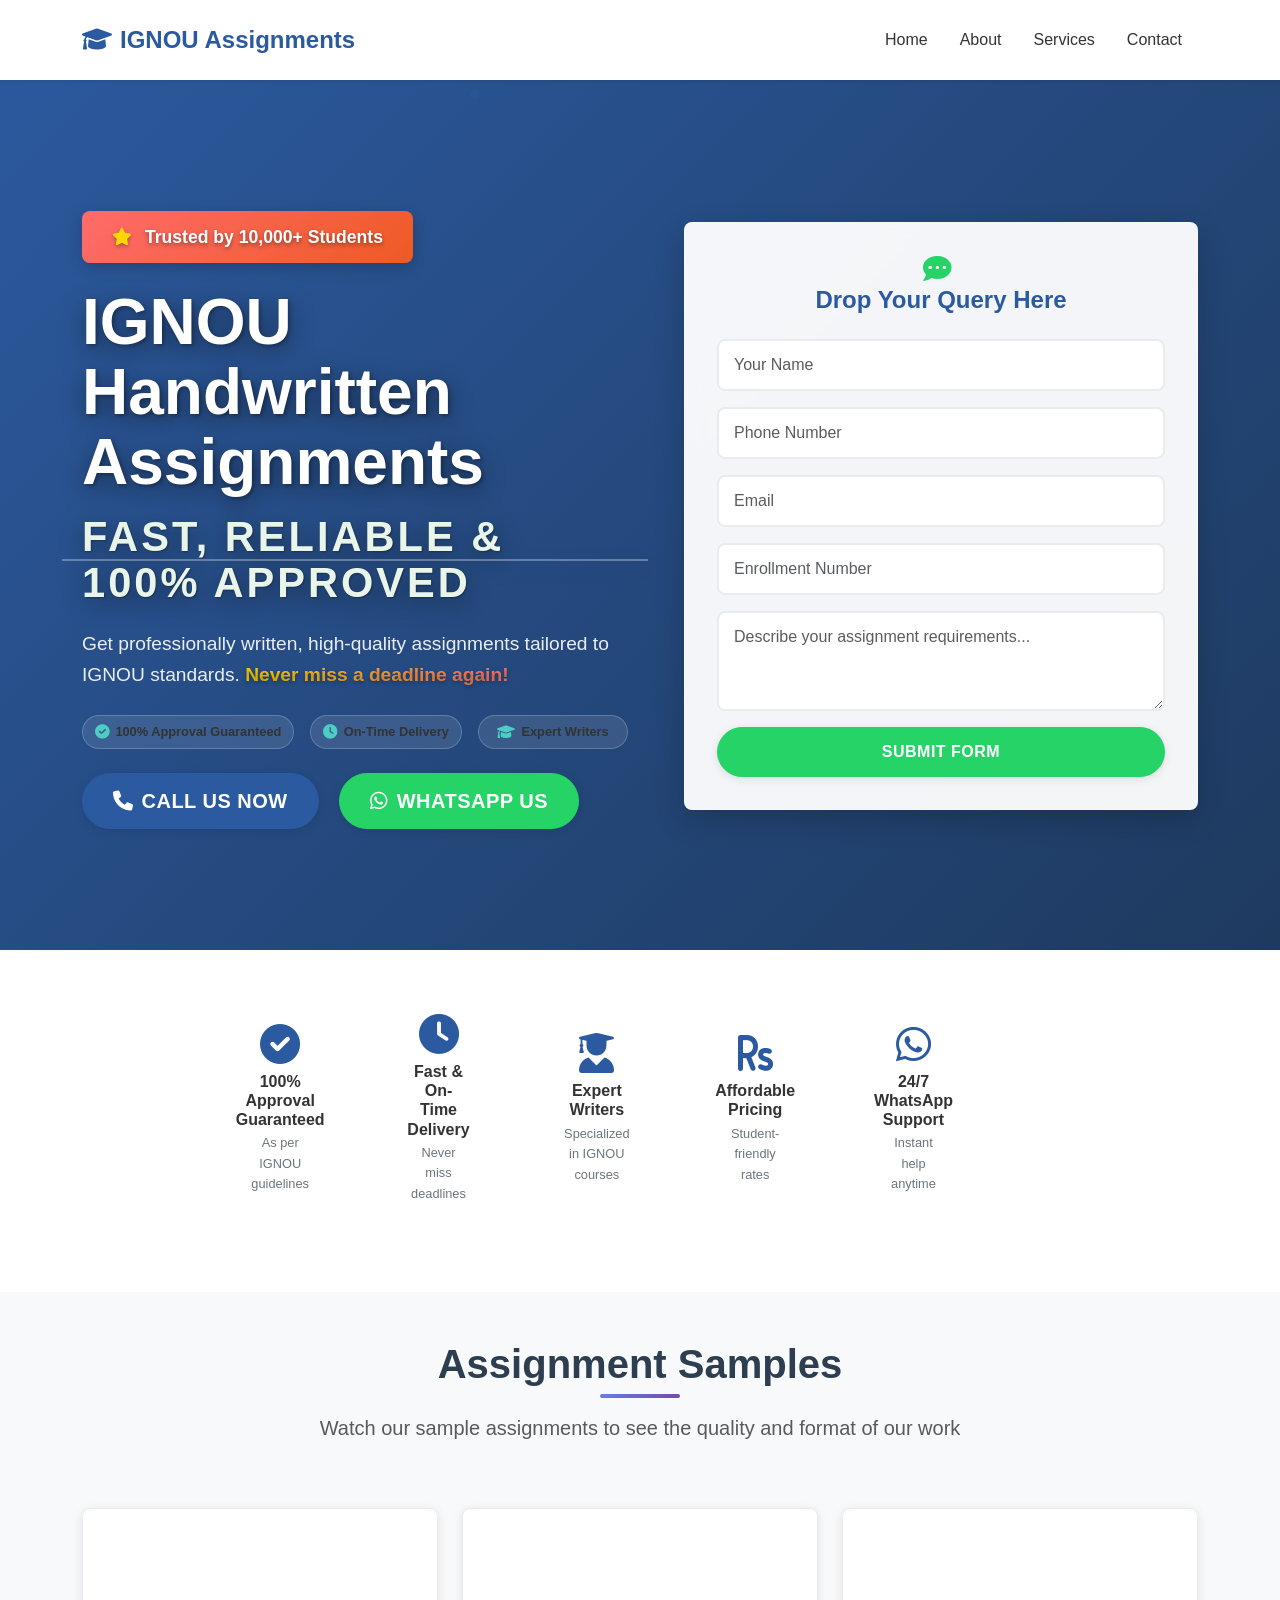
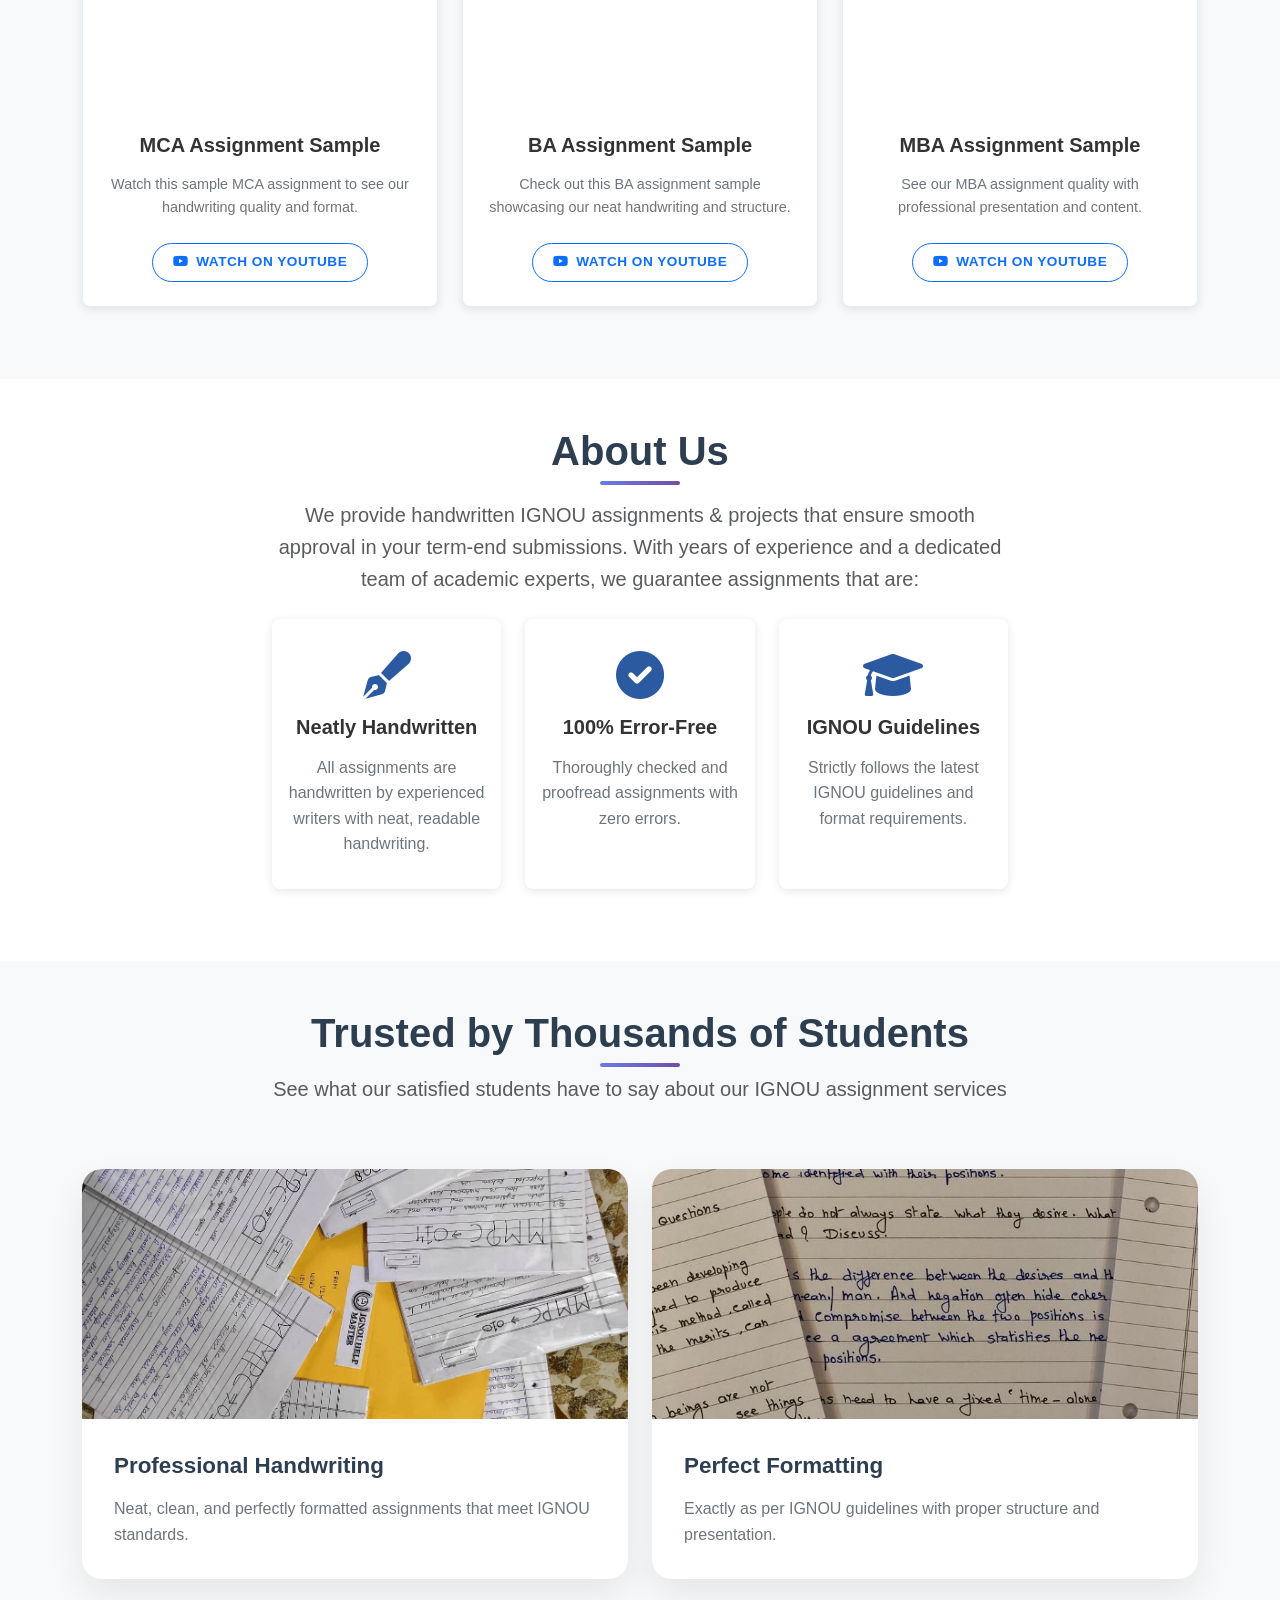
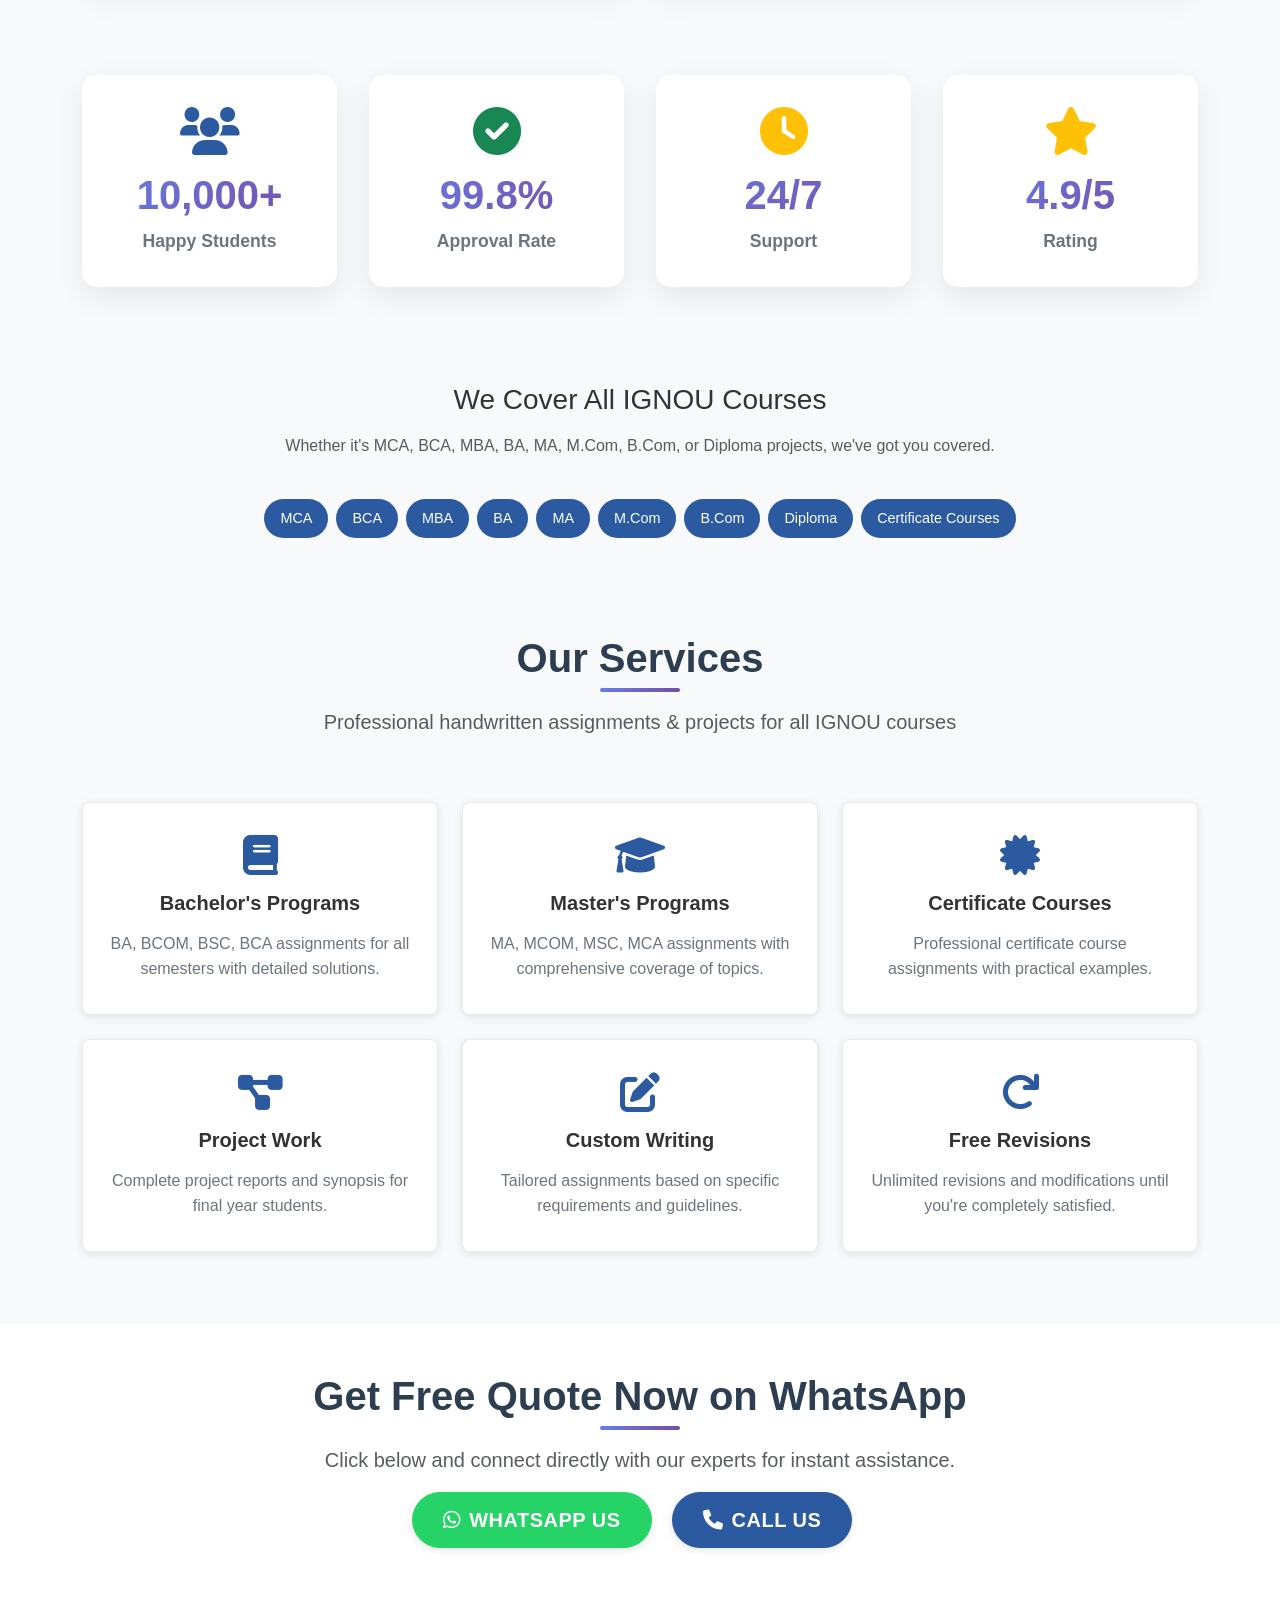
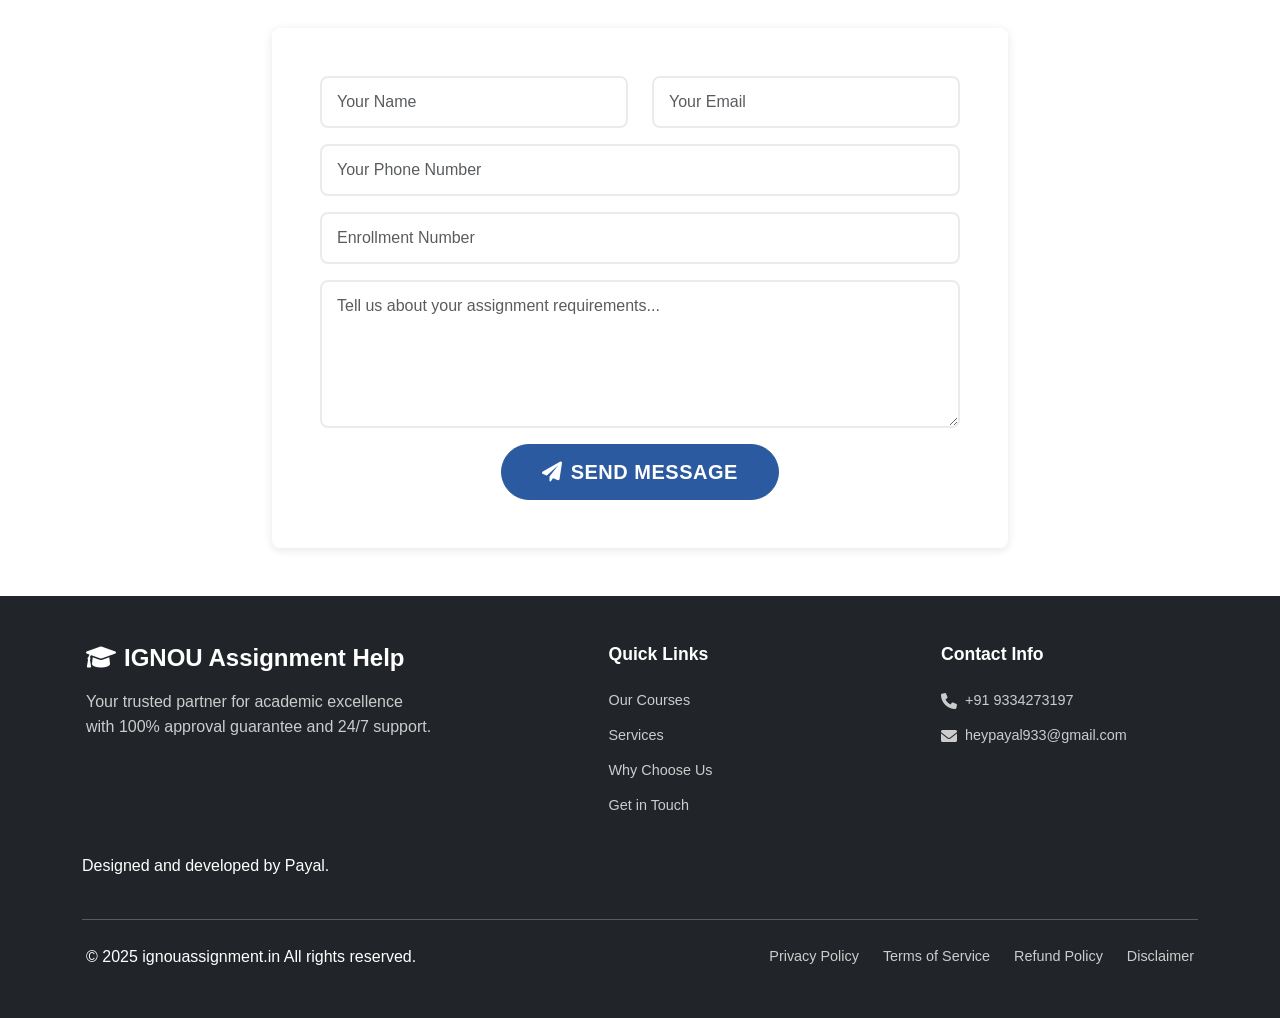
<file: index.html>
<!DOCTYPE html>
<html lang="en">
<head>
    <meta charset="UTF-8">
    <meta name="viewport" content="width=device-width, initial-scale=1.0">
    <title>IGNOU Handwritten Assignments - Professional Assignment Services</title>
    
    <!-- Bootstrap CSS -->
    <link href="https://cdn.jsdelivr.net/npm/bootstrap@5.3.0/dist/css/bootstrap.min.css" rel="stylesheet">
    
    <!-- Custom CSS -->
    <link rel="stylesheet" href="styles.css">
    
    <!-- Font Awesome for icons -->
    <link rel="stylesheet" href="https://cdnjs.cloudflare.com/ajax/libs/font-awesome/6.0.0/css/all.min.css">
</head>
<body>
    <!-- Navigation -->
    <nav class="navbar navbar-expand-lg navbar-light bg-white shadow-sm fixed-top">
        <div class="container">
            <a class="navbar-brand fw-bold text-primary" href="#home">
                <i class="fas fa-graduation-cap me-2"></i>IGNOU Assignments
            </a>
            <button class="navbar-toggler" type="button" data-bs-toggle="collapse" data-bs-target="#navbarNav">
                <span class="navbar-toggler-icon"></span>
            </button>
            <div class="collapse navbar-collapse" id="navbarNav">
                <ul class="navbar-nav ms-auto">
                    <li class="nav-item">
                        <a class="nav-link" href="#home">Home</a>
                    </li>
                    <li class="nav-item">
                        <a class="nav-link" href="#about">About</a>
                    </li>
                    <li class="nav-item">
                        <a class="nav-link" href="#services">Services</a>
                    </li>
                    <li class="nav-item">
                        <a class="nav-link" href="#contact">Contact</a>
                    </li>
                </ul>
            </div>
        </div>
    </nav>

    <!-- Hero Section -->
    <section id="home" class="hero-section">
        <div class="container">
            <div class="row align-items-center min-vh-100">
                <div class="col-lg-6">
                    <div class="hero-content">
                        <div class="hero-badge mb-3">
                            <i class="fas fa-star me-2"></i>
                            <span>Trusted by 10,000+ Students</span>
                        </div>
                        <h2 class="hero-title mb-4">
                            <span class="title-main">IGNOU Handwritten Assignments</span>
                            <span class="title-subtitle">Fast, Reliable & 100% Approved</span>
                        </h2>
                        <p class="hero-description mb-4">
                            Get professionally written, high-quality assignments tailored to IGNOU standards. 
                            <span class="highlight-text">Never miss a deadline again!</span>
                        </p>
                        <div class="hero-features mb-4">
                            <div class="feature-item">
                                <i class="fas fa-check-circle"></i>
                                <span>100% Approval Guaranteed</span>
                            </div>
                            <div class="feature-item">
                                <i class="fas fa-clock"></i>
                                <span>On-Time Delivery</span>
                            </div>
                            <div class="feature-item">
                                <i class="fas fa-graduation-cap"></i>
                                <span>Expert Writers</span>
                            </div>
                        </div>
                        <div class="hero-buttons">
                            <a href="tel:+919334273197" class="btn btn-primary btn-lg me-3 mb-2 hero-btn">
                                <i class="fas fa-phone me-2"></i>Call Us Now
                            </a>
                            <a href="https://wa.me/919334273197" class="btn btn-success btn-lg me-3 mb-2 hero-btn" target="_blank">
                                <i class="fab fa-whatsapp me-2"></i>WhatsApp Us
                            </a>
                            <!-- Debug button - remove in production -->
                            <button onclick="showQueryPopup()" class="btn btn-warning btn-lg me-3 mb-2 hero-btn" style="display: none;" id="debug-popup-btn">
                                <i class="fas fa-bug me-2"></i>Test Popup
                            </button>
                        </div>
                    </div>
                </div>
                <div class="col-lg-6">
                    <div class="hero-query-box">
                        <div class="query-box-header">
                            <i class="fas fa-comment-dots me-2"></i>
                            <h4>Drop Your Query Here</h4>
                        </div>
                        <form class="query-form" id="queryForm">
                            <div class="mb-3">
                                <input type="text" class="form-control" id="name" name="name" placeholder="Your Name" required>
                            </div>
                            <div class="mb-3">
                                <input type="tel" class="form-control" id="phone" name="phone" placeholder="Phone Number" required>
                            </div>
                            <div class="mb-3">
                                <input type="email" class="form-control" id="email" name="email" placeholder="Email" required>
                            </div>
                            <div class="mb-3">
                                <input type="text" class="form-control" id="enrollment" name="enrollment" placeholder="Enrollment Number" required>
                            </div>
                            <div class="mb-3">
                                <textarea class="form-control" id="requirements" name="requirements" rows="3" placeholder="Describe your assignment requirements..." required></textarea>
                            </div>
                            <button type="submit" class="btn btn-success w-100">
                                Submit Form
                            </button>
                        </form>
                    </div>
                </div>
            </div>
        </div>
    </section>

    <!-- Key Highlights Section -->
    <section class="py-5 bg-white">
        <div class="container">
            <div class="row">
                <div class="col-lg-10 mx-auto">
                    <div class="row text-center">
                        <div class="col-md-2 col-6 mb-4">
                            <div class="highlight-item">
                                <i class="fas fa-check-circle highlight-icon"></i>
                                <h6>100% Approval Guaranteed</h6>
                                <small>As per IGNOU guidelines</small>
                            </div>
                        </div>
                        <div class="col-md-2 col-6 mb-4">
                            <div class="highlight-item">
                                <i class="fas fa-clock highlight-icon"></i>
                                <h6>Fast & On-Time Delivery</h6>
                                <small>Never miss deadlines</small>
                            </div>
                        </div>
                        <div class="col-md-2 col-6 mb-4">
                            <div class="highlight-item">
                                <i class="fas fa-user-graduate highlight-icon"></i>
                                <h6>Expert Writers</h6>
                                <small>Specialized in IGNOU courses</small>
                            </div>
                        </div>
                        <div class="col-md-2 col-6 mb-4">
                            <div class="highlight-item">
                                <i class="fas fa-rupee-sign highlight-icon"></i>
                                <h6>Affordable Pricing</h6>
                                <small>Student-friendly rates</small>
                            </div>
                        </div>
                        <div class="col-md-2 col-6 mb-4">
                            <div class="highlight-item">
                                <i class="fab fa-whatsapp highlight-icon"></i>
                                <h6>24/7 WhatsApp Support</h6>
                                <small>Instant help anytime</small>
                            </div>
                        </div>
                    </div>
                </div>
            </div>
        </div>
    </section>

    <!-- Assignment Samples Section -->
    <section class="py-5 bg-light">
        <div class="container">
            <div class="row">
                <div class="col-lg-8 mx-auto text-center mb-5">
                    <h2 class="section-title mb-4">Assignment Samples</h2>
                    <p class="lead text-muted">
                        Watch our sample assignments to see the quality and format of our work
                    </p>
                </div>
            </div>
            <div class="row">
                <div class="col-lg-4 col-md-6 mb-4">
                    <div class="sample-card">
                        <div class="sample-video">
                            <iframe 
                                src="https://www.youtube.com/embed/5ghpol6Y5t8"
                                title="Sample Assignment 1"
                                frameborder="0" 
                                allow="accelerometer; autoplay; clipboard-write; encrypted-media; gyroscope; picture-in-picture" 
                                allowfullscreen>
                            </iframe>
                        </div>
                        <div class="sample-content">
                            <h5>MCA Assignment Sample</h5>
                            <p>Watch this sample MCA assignment to see our handwriting quality and format.</p>
                            <a href="https://www.youtube.com/watch?v=5ghpol6Y5t8&embeds_referring_euri=https%3A%2F%2Fsales.ignouprojects.in%2F&source_ve_path=Mjg2NjY" class="btn btn-outline-primary" target="_blank">
                                <i class="fab fa-youtube me-2"></i>Watch on YouTube
                            </a>
                        </div>
                    </div>
                </div>
                <div class="col-lg-4 col-md-6 mb-4">
                    <div class="sample-card">
                        <div class="sample-video">
                            <iframe 
                                src="https://www.youtube.com/embed/5ghpol6Y5t8"
                                title="Sample Assignment 2"
                                frameborder="0" 
                                allow="accelerometer; autoplay; clipboard-write; encrypted-media; gyroscope; picture-in-picture" 
                                allowfullscreen>
                            </iframe>
                        </div>
                        <div class="sample-content">
                            <h5>BA Assignment Sample</h5>
                            <p>Check out this BA assignment sample showcasing our neat handwriting and structure.</p>
                            <a href="https://www.youtube.com/watch?v=5ghpol6Y5t8&embeds_referring_euri=https%3A%2F%2Fsales.ignouprojects.in%2F&source_ve_path=Mjg2NjY" class="btn btn-outline-primary" target="_blank">
                                <i class="fab fa-youtube me-2"></i>Watch on YouTube
                            </a>
                        </div>
                    </div>
                </div>
                <div class="col-lg-4 col-md-6 mb-4">
                    <div class="sample-card">
                        <div class="sample-video">
                            <iframe 
                                src="https://www.youtube.com/embed/5ghpol6Y5t8"
                                title="Sample Assignment 3"
                                frameborder="0" 
                                allow="accelerometer; autoplay; clipboard-write; encrypted-media; gyroscope; picture-in-picture" 
                                allowfullscreen>
                            </iframe>
                        </div>
                        <div class="sample-content">
                            <h5>MBA Assignment Sample</h5>
                            <p>See our MBA assignment quality with professional presentation and content.</p>
                            <a href="https://www.youtube.com/watch?v=5ghpol6Y5t8&embeds_referring_euri=https%3A%2F%2Fsales.ignouprojects.in%2F&source_ve_path=Mjg2NjY" class="btn btn-outline-primary" target="_blank">
                                <i class="fab fa-youtube me-2"></i>Watch on YouTube
                            </a>
                        </div>
                    </div>
                </div>
            </div>
        </div>
    </section>

    <!-- About Us Section -->
    <section id="about" class="py-5">
        <div class="container">
            <div class="row">
                <div class="col-lg-8 mx-auto text-center">
                    <h2 class="section-title mb-4">About Us</h2>
                    <p class="lead text-muted mb-4">
                        We provide handwritten IGNOU assignments & projects that ensure smooth approval in your term-end submissions.
                        With years of experience and a dedicated team of academic experts, we guarantee assignments that are:
                    </p>
                    <div class="row">
                        <div class="col-md-4 mb-4">
                            <div class="feature-card">
                                <i class="fas fa-pen-fancy feature-icon"></i>
                                <h5>Neatly Handwritten</h5>
                                <p>All assignments are handwritten by experienced writers with neat, readable handwriting.</p>
                            </div>
                        </div>
                        <div class="col-md-4 mb-4">
                            <div class="feature-card">
                                <i class="fas fa-check-circle feature-icon"></i>
                                <h5>100% Error-Free</h5>
                                <p>Thoroughly checked and proofread assignments with zero errors.</p>
                            </div>
                        </div>
                        <div class="col-md-4 mb-4">
                            <div class="feature-card">
                                <i class="fas fa-graduation-cap feature-icon"></i>
                                <h5>IGNOU Guidelines</h5>
                                <p>Strictly follows the latest IGNOU guidelines and format requirements.</p>
                            </div>
                        </div>
                    </div>
                </div>
            </div>
        </div>
          </section>

      <!-- Social Proof Section -->
      <section class="py-5 bg-light">
          <div class="container">
              <div class="row justify-content-center mb-5">
                  <div class="col-lg-8 text-center">
                      <h2 class="section-title mb-3">Trusted by Thousands of Students</h2>
                      <p class="lead text-muted">See what our satisfied students have to say about our IGNOU assignment services</p>
                  </div>
              </div>
              
              <div class="row g-4">
                  <div class="col-lg-6">
                      <div class="social-proof-card">
                          <div class="card-image">
                              <img src="img2.jpg" alt="Assignment Sample 1" class="img-fluid">
                              <div class="image-overlay">
                                  <div class="overlay-content">
                                      <i class="fas fa-star text-warning"></i>
                                      <span class="rating-text">5.0 Rating</span>
                                  </div>
                              </div>
                          </div>
                          <div class="card-content">
                              <h5 class="card-title">Professional Handwriting</h5>
                              <p class="card-text">Neat, clean, and perfectly formatted assignments that meet IGNOU standards.</p>
                              
                          </div>
                      </div>
                  </div>
                  
                  <div class="col-lg-6">
                      <div class="social-proof-card">
                          <div class="card-image">
                              <img src="img1.jpg" alt="Assignment Sample 2" class="img-fluid">
                              <div class="image-overlay">
                                  <div class="overlay-content">
                                      <i class="fas fa-check-circle text-success"></i>
                                      <span class="rating-text">100% Approved</span>
                                  </div>
                              </div>
                          </div>
                          <div class="card-content">
                              <h5 class="card-title">Perfect Formatting</h5>
                              <p class="card-text">Exactly as per IGNOU guidelines with proper structure and presentation.</p>
                              
                          </div>
                      </div>
                  </div>
              </div>
              
              <div class="row mt-5">
                  <div class="col-12 text-center">
                      <div class="trust-indicators">
                          <div class="trust-item">
                              <i class="fas fa-users text-primary"></i>
                              <h4 class="trust-number">10,000+</h4>
                              <p class="trust-label">Happy Students</p>
                          </div>
                          <div class="trust-item">
                              <i class="fas fa-check-circle text-success"></i>
                              <h4 class="trust-number">99.8%</h4>
                              <p class="trust-label">Approval Rate</p>
                          </div>
                          <div class="trust-item">
                              <i class="fas fa-clock text-warning"></i>
                              <h4 class="trust-number">24/7</h4>
                              <p class="trust-label">Support</p>
                          </div>
                          <div class="trust-item">
                              <i class="fas fa-star text-warning"></i>
                              <h4 class="trust-number">4.9/5</h4>
                              <p class="trust-label">Rating</p>
                          </div>
                      </div>
                  </div>
              </div>
          </div>
      </section>
  
      <!-- Course Coverage Section -->
    <section class="py-5 bg-light">
        <div class="container">
            <div class="row">
                <div class="col-lg-8 mx-auto text-center mb-4">
                    <h3 class="mb-3">We Cover All IGNOU Courses</h3>
                    <p class="text-muted">Whether it's MCA, BCA, MBA, BA, MA, M.Com, B.Com, or Diploma projects, we've got you covered.</p>
                </div>
            </div>
            <div class="row">
                <div class="col-lg-10 mx-auto">
                    <div class="course-tags">
                        <span class="course-tag">MCA</span>
                        <span class="course-tag">BCA</span>
                        <span class="course-tag">MBA</span>
                        <span class="course-tag">BA</span>
                        <span class="course-tag">MA</span>
                        <span class="course-tag">M.Com</span>
                        <span class="course-tag">B.Com</span>
                        <span class="course-tag">Diploma</span>
                        <span class="course-tag">Certificate Courses</span>
                    </div>
                </div>
            </div>
        </div>
    </section>

    <!-- Services Section -->
    <section id="services" class="py-5 bg-light">
        <div class="container">
            <div class="row">
                <div class="col-lg-8 mx-auto text-center mb-5">
                    <h2 class="section-title mb-4">Our Services</h2>
                    <p class="lead text-muted">
                        Professional handwritten assignments & projects for all IGNOU courses
                    </p>
                </div>
            </div>
            <div class="row">
                <div class="col-lg-4 col-md-6 mb-4">
                    <div class="service-card">
                        <i class="fas fa-book service-icon"></i>
                        <h5>Bachelor's Programs</h5>
                        <p>BA, BCOM, BSC, BCA assignments for all semesters with detailed solutions.</p>
                    </div>
                </div>
                <div class="col-lg-4 col-md-6 mb-4">
                    <div class="service-card">
                        <i class="fas fa-graduation-cap service-icon"></i>
                        <h5>Master's Programs</h5>
                        <p>MA, MCOM, MSC, MCA assignments with comprehensive coverage of topics.</p>
                    </div>
                </div>
                <div class="col-lg-4 col-md-6 mb-4">
                    <div class="service-card">
                        <i class="fas fa-certificate service-icon"></i>
                        <h5>Certificate Courses</h5>
                        <p>Professional certificate course assignments with practical examples.</p>
                    </div>
                </div>
                <div class="col-lg-4 col-md-6 mb-4">
                    <div class="service-card">
                        <i class="fas fa-project-diagram service-icon"></i>
                        <h5>Project Work</h5>
                        <p>Complete project reports and synopsis for final year students.</p>
                    </div>
                </div>
                <div class="col-lg-4 col-md-6 mb-4">
                    <div class="service-card">
                        <i class="fas fa-edit service-icon"></i>
                        <h5>Custom Writing</h5>
                        <p>Tailored assignments based on specific requirements and guidelines.</p>
                    </div>
                </div>
                <div class="col-lg-4 col-md-6 mb-4">
                    <div class="service-card">
                        <i class="fas fa-redo service-icon"></i>
                        <h5>Free Revisions</h5>
                        <p>Unlimited revisions and modifications until you're completely satisfied.</p>
                    </div>
                </div>
            </div>
        </div>
    </section>

    <!-- Contact Section -->
    <section id="contact" class="py-5">
        <div class="container">
            <div class="row">
                <div class="col-lg-8 mx-auto text-center mb-5">
                    <h2 class="section-title mb-4">Get Free Quote Now on WhatsApp</h2>
                    <p class="lead text-muted">
                        Click below and connect directly with our experts for instant assistance.
                    </p>
                    <div class="cta-buttons mb-4">
                        <a href="https://wa.me/9334273197" class="btn btn-success btn-lg me-3 mb-2" target="_blank">
                            <i class="fab fa-whatsapp me-2"></i>WhatsApp Us
                        </a>
                        <a href="tel:+919334273197" class="btn btn-primary btn-lg me-3 mb-2">
                            <i class="fas fa-phone me-2"></i>Call Us
                        </a>
                        
                    </div>
                </div>
            </div>
            <div class="row">
                <div class="col-lg-8 mx-auto">
                    <div class="contact-form">
                        <form id="contactForm">
                            <div class="row">
                                <div class="col-md-6 mb-3">
                                    <input type="text" class="form-control" id="contactName" name="name" placeholder="Your Name" required>
                                </div>
                                <div class="col-md-6 mb-3">
                                    <input type="email" class="form-control" id="contactEmail" name="email" placeholder="Your Email" required>
                                </div>
                            </div>
                            <div class="mb-3">
                                <input type="tel" class="form-control" id="contactPhone" name="phone" placeholder="Your Phone Number">
                            </div>
                                            <div class="mb-3">
                    <input type="text" class="form-control" id="contactEnrollment" name="enrollment" placeholder="Enrollment Number" required>
                </div>
                            <div class="mb-3">
                                <textarea class="form-control" id="contactMessage" name="message" rows="5" placeholder="Tell us about your assignment requirements..." required></textarea>
                            </div>
                            <div class="text-center">
                                <button type="submit" class="btn btn-primary btn-lg">
                                    <i class="fas fa-paper-plane me-2"></i>Send Message
                                </button>
                            </div>
                        </form>
                    </div>
                </div>
            </div>
        </div>
    </section>

    <!-- Footer -->
    <footer class="bg-dark text-white py-5">
        <div class="container">
            <div class="row justify-content-between">
                <div class="col-lg-4 col-md-6 mb-4">
                    <h5 class="footer-brand">
                        <i class="fas fa-graduation-cap me-2"></i>IGNOU Assignment Help
                    </h5>
                    <p class="footer-description">
                        Your trusted partner for academic excellence with 100% approval guarantee and 24/7 support.
                    </p>
                </div>
                <div class="col-lg-2 col-md-6 mb-4">
                    <h6 class="footer-title">Quick Links</h6>
                    <ul class="footer-links">
                        <li><a href="#about">Our Courses</a></li>
                        <li><a href="#services">Services</a></li>
                        <li><a href="#about">Why Choose Us</a></li>
                        <li><a href="#contact">Get in Touch</a></li>
                    </ul>
                </div>
                <div class="col-lg-3 col-md-6 mb-4">
                    <h6 class="footer-title">Contact Info</h6>
                    <div class="contact-info">
                        <p>
                            <i class="fas fa-phone me-2"></i>
                            <a href="tel:+919334273197">+91 9334273197</a>
                        </p>
                        <p>
                            <i class="fas fa-envelope me-2"></i>
                            <a href="mailto:info@academicvox.com">heypayal933@gmail.com</a>
                        </p>
                    </div>
                </div><p>Designed and developed by Payal.</p>
            </div>
            <hr class="my-4">
            <div class="row align-items-center">
                <div class="col-md-6">
                    <p class="mb-0">&copy; 2025 ignouassignment.in All rights reserved.</p>
                </div>
                <div class="col-md-6 text-md-end">
                    <div class="footer-bottom-links">
                        <a href="#" target="_blank">Privacy Policy</a>
                        <a href="#" target="_blank">Terms of Service</a>
                        <a href="#" target="_blank">Refund Policy</a>
                        <a href="#" target="_blank">Disclaimer</a>
                    </div>
                </div>
            </div>
        </div>
    </footer>

    <!-- Query Popup -->
    <div id="query-popup" class="query-popup">
        <div class="query-popup-overlay" onclick="closeQueryPopup()"></div>
        <div class="query-popup-content">
            <div class="query-popup-header">
                <h4><i class="fas fa-comment-dots me-2"></i>Have a Question?</h4>
                <button class="query-popup-close" onclick="closeQueryPopup()">&times;</button>
            </div>
            <div class="query-popup-body">
                <p class="text-muted mb-3">Drop your query below and we'll get back to you within 24 hours!</p>
                <form id="queryPopupForm">
                    <div class="mb-3">
                        <input type="text" class="form-control" id="popupName" name="name" placeholder="Your Name" required>
                    </div>
                    <div class="mb-3">
                        <input type="email" class="form-control" id="popupEmail" name="email" placeholder="Your Email" required>
                    </div>
                    <div class="mb-3">
                        <textarea class="form-control" id="popupQuery" name="query" rows="4" placeholder="Your Query..." required></textarea>
                    </div>
                    <button type="submit" class="btn btn-primary w-100">
                        <i class="fas fa-paper-plane me-2"></i>Send Query
                    </button>
                </form>
            </div>
        </div>
    </div>

    
    <!-- Bootstrap JS -->
    <script src="https://cdn.jsdelivr.net/npm/bootstrap@5.3.0/dist/js/bootstrap.bundle.min.js"></script>
    
    
    <!-- Custom JS -->
    <script src="script.js">

        // For Query Form
document.getElementById("queryForm").addEventListener("submit", function (e) {
    e.preventDefault(); // stop default refresh
    if (this.checkValidity()) {
        window.location.href = "thank-you.html";
    } else {
        this.reportValidity();
    }
});

// For Contact Form
document.getElementById("contactForm").addEventListener("submit", function (e) {
    e.preventDefault();
    if (this.checkValidity()) {
        window.location.href = "thank-you.html";
    } else {
        this.reportValidity();
    }
});

    </script>
</body>
</html>
</file>
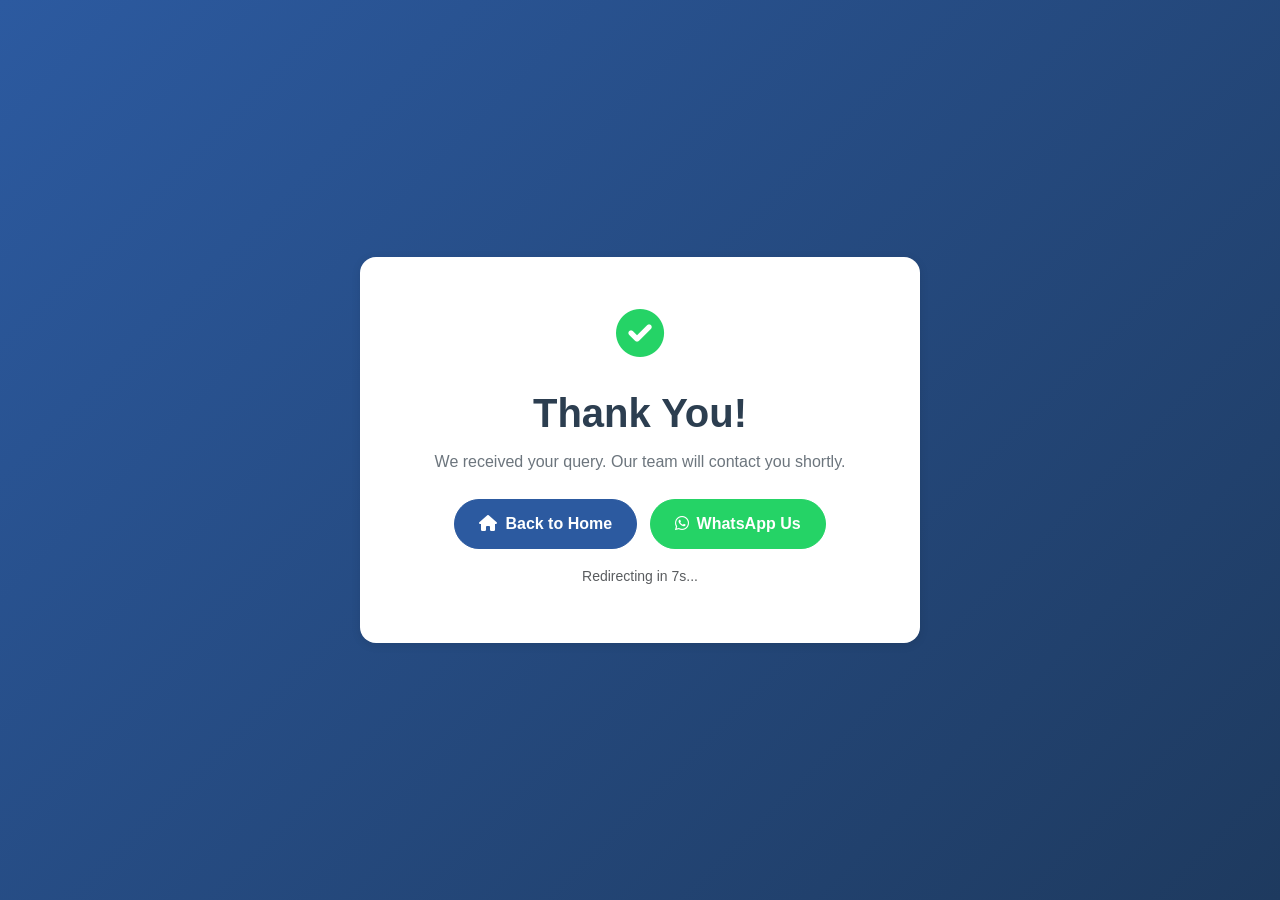
<file: thank-you.html>
<!DOCTYPE html>
<html lang="en">
<head>
    <meta charset="UTF-8">
    <meta name="viewport" content="width=device-width, initial-scale=1.0">
    <title>Thank You - IGNOU Assignments</title>
    <link href="https://cdn.jsdelivr.net/npm/bootstrap@5.3.0/dist/css/bootstrap.min.css" rel="stylesheet">
    <link rel="stylesheet" href="styles.css">
    <link rel="stylesheet" href="https://cdnjs.cloudflare.com/ajax/libs/font-awesome/6.0.0/css/all.min.css">
    <style>
        .thankyou-container { min-height: 100vh; display: flex; align-items: center; justify-content: center; background: linear-gradient(135deg, var(--primary-color), #1e3a5f); }
        .thankyou-card { background: #fff; border-radius: 16px; box-shadow: var(--shadow); padding: 2.5rem; max-width: 560px; width: 92%; text-align: center; }
        .thankyou-icon { font-size: 3rem; color: var(--accent-color); margin-bottom: 1rem; }
        .thankyou-title { font-weight: 800; color: #2c3e50; margin-bottom: 0.75rem; }
        .thankyou-text { color: var(--text-muted); margin-bottom: 1.5rem; }
        .thankyou-actions .btn { border-radius: 50px; padding: 12px 24px; font-weight: 600; }
    </style>
    <script>
        // Simple auto-redirect back home after some seconds
        document.addEventListener('DOMContentLoaded', function () {
            const backLink = document.getElementById('backHome');
            let seconds = 8;
            const label = document.getElementById('countdown');
            const tick = () => {
                if (seconds <= 0) { window.location.href = 'index.html#home'; return; }
                label.textContent = seconds;
                seconds -= 1;
                setTimeout(tick, 1000);
            };
            tick();
            backLink.addEventListener('click', function(e){ e.preventDefault(); window.location.href = 'index.html#home'; });
        });
    </script>
</head>
<body>
    <div class="thankyou-container">
        <div class="thankyou-card">
            <div class="thankyou-icon"><i class="fas fa-check-circle"></i></div>
            <h1 class="thankyou-title">Thank You!</h1>
            <p class="thankyou-text">We received your query. Our team will contact you shortly.</p>
            <div class="thankyou-actions">
                <a id="backHome" href="index.html#home" class="btn btn-primary me-2"><i class="fas fa-home me-2"></i>Back to Home</a>
                <a href="https://wa.me/919821933855" target="_blank" class="btn btn-success"><i class="fab fa-whatsapp me-2"></i>WhatsApp Us</a>
            </div>
            <p class="small text-muted mt-3">Redirecting in <span id="countdown">8</span>s...</p>
        </div>
    </div>
</body>
</html>
</file>
<file: styles.css>
/* Custom CSS for IGNOU Assignments Website */

/* Root Variables */
:root {
    --primary-color: #2c5aa0;
    --secondary-color: #f8f9fa;
    --accent-color: #25d366;
    --text-dark: #333;
    --text-muted: #6c757d;
    --shadow: 0 2px 10px rgba(0,0,0,0.1);
    --border-radius: 8px;
}

/* Global Styles */
body {
    font-family: 'Segoe UI', Tahoma, Geneva, Verdana, sans-serif;
    line-height: 1.6;
    color: var(--text-dark);
}

/* Smooth scrolling */
html {
    scroll-behavior: smooth;
}

/* Navigation Styles */
.navbar {
    transition: all 0.3s ease;
    padding: 1rem 0;
}

.navbar-brand {
    font-size: 1.5rem;
    color: var(--primary-color) !important;
}

.nav-link {
    font-weight: 500;
    color: var(--text-dark) !important;
    transition: color 0.3s ease;
    margin: 0 0.5rem;
}

.nav-link:hover {
    color: var(--primary-color) !important;
}

/* Hero Section */
.hero-section {
    background: linear-gradient(135deg, var(--primary-color) 0%, #1e3a5f 100%);
    min-height: 100vh;
    display: flex;
    align-items: center;
    position: relative;
    overflow: hidden;
    padding-top: 50px;
}

.hero-section::before {
    content: '';
    position: absolute;
    top: 0;
    left: 0;
    right: 0;
    bottom: 0;
    background: url('data:image/svg+xml,<svg xmlns="http://www.w3.org/2000/svg" viewBox="0 0 100 100"><defs><pattern id="grain" width="100" height="100" patternUnits="userSpaceOnUse"><circle cx="25" cy="25" r="1" fill="rgba(255,255,255,0.1)"/><circle cx="75" cy="75" r="1" fill="rgba(255,255,255,0.1)"/><circle cx="50" cy="10" r="0.5" fill="rgba(255,255,255,0.05)"/><circle cx="10" cy="60" r="0.5" fill="rgba(255,255,255,0.05)"/><circle cx="90" cy="40" r="0.5" fill="rgba(255,255,255,0.05)"/></pattern></defs><rect width="100" height="100" fill="url(%23grain)"/></svg>') repeat;
    opacity: 0.3;
}

.hero-content {
    position: relative;
    z-index: 2;
}

/* Enhanced Hero Title */
.hero-title {
    font-size: 4rem;
    font-weight: 900;
    line-height: 1.1;
    margin-bottom: 1.5rem;
    text-shadow: 4px 4px 8px rgba(0,0,0,0.5), 0 0 25px rgba(255,255,255,0.4);
    animation: titleSlideIn 1s ease-out;
    filter: drop-shadow(0 6px 12px rgba(0,0,0,0.4));
}

.title-main {
    display: block;
    color: #ffffff;
    margin-bottom: 0.5rem;
    position: relative;
    text-shadow: 2px 2px 4px rgba(0,0,0,0.3);
    font-family: 'Arial Black', Arial, sans-serif;
}

.title-subtitle {
    display: block;
    font-size: 0.65em;
    font-weight: 700;
    color: #e8f5e8;
    text-transform: uppercase;
    letter-spacing: 3px;
    position: relative;
    margin-top: 1rem;
    text-shadow: 1px 1px 2px rgba(0,0,0,0.3);
}

.title-subtitle::before {
    content: '';
    position: absolute;
    top: 50%;
    left: -20px;
    right: -20px;
    height: 2px;
    background: rgba(255, 255, 255, 0.3);
    transform: translateY(-50%);
    z-index: -1;
}

@keyframes titleSlideIn {
    0% {
        opacity: 0;
        transform: translateY(50px);
    }
    100% {
        opacity: 1;
        transform: translateY(0);
    }
}

@keyframes titleGlow {
    0% {
        text-shadow: 2px 2px 4px rgba(0,0,0,0.3), 0 0 20px rgba(255,255,255,0.1);
    }
    100% {
        text-shadow: 2px 2px 4px rgba(0,0,0,0.3), 0 0 30px rgba(255,255,255,0.2);
    }
}

/* Hero Badge */
.hero-badge {
    display: inline-block;
    background: linear-gradient(135deg, #ff6b6b, #ee5a24);
    border: none;
    border-radius: 8px;
    padding: 12px 30px;
    font-size: 1.1rem;
    font-weight: 800;
    color: #ffffff;
    text-shadow: 0 2px 4px rgba(0, 0, 0, 0.4);
    box-shadow: 0 4px 15px rgba(0, 0, 0, 0.2);
    animation: fadeInUp 1s ease-out 0.2s both;
    margin-top: 3rem;
    margin-bottom: 2rem;
    position: relative;
    overflow: hidden;
}

.hero-badge::before {
    content: '';
    position: absolute;
    top: 0;
    left: -100%;
    width: 100%;
    height: 100%;
    background: linear-gradient(90deg, transparent, rgba(255, 255, 255, 0.3), transparent);
    transition: left 0.6s ease;
}

.hero-badge:hover::before {
    left: 100%;
}

.hero-badge i {
    color: #ffd700;
    text-shadow: 0 2px 4px rgba(0, 0, 0, 0.3);
    margin-right: 8px;
}

/* Hero Description */
.hero-description {
    font-size: 1.2rem;
    line-height: 1.6;
    color: rgba(255, 255, 255, 0.9);
    animation: fadeInUp 1s ease-out 0.6s both;
}

.highlight-text {
    background: linear-gradient(45deg, #ffd700, #ff6b6b);
    -webkit-background-clip: text;
    -webkit-text-fill-color: transparent;
    background-clip: text;
    font-weight: 700;
    text-shadow: 0 2px 4px rgba(0, 0, 0, 0.3);
}

/* Hero Features */
.hero-features {
    display: flex;
    flex-wrap: nowrap;
    gap: 1rem;
    animation: fadeInUp 1s ease-out 0.8s both;
    margin-top: 1rem;
}

.feature-item {
    display: flex;
    align-items: center;
    gap: 0.4rem;
    background: rgba(255, 255, 255, 0.1);
    backdrop-filter: blur(10px);
    border: 1px solid rgba(255, 255, 255, 0.2);
    border-radius: 20px;
    padding: 6px 12px;
    font-size: 0.8rem;
    font-weight: 600;
    transition: all 0.3s ease;
    flex: 1;
    justify-content: center;
    white-space: nowrap;
}

.feature-item:hover {
    background: rgba(255, 255, 255, 0.2);
    transform: translateY(-2px);
}

.feature-item i {
    color: #4ecdc4;
    font-size: 0.9rem;
}

/* Hero Buttons */
.hero-buttons {
    animation: fadeInUp 1s ease-out 1s both;
}

.hero-btn {
    border-radius: 50px;
    padding: 15px 30px;
    font-weight: 600;
    text-transform: uppercase;
    letter-spacing: 1px;
    transition: all 0.3s ease;
    box-shadow: 0 4px 15px rgba(0, 0, 0, 0.2);
    position: relative;
    overflow: hidden;
}

.hero-btn::before {
    content: '';
    position: absolute;
    top: 0;
    left: -100%;
    width: 100%;
    height: 100%;
    background: linear-gradient(90deg, transparent, rgba(255, 255, 255, 0.2), transparent);
    transition: left 0.5s ease;
}

.hero-btn:hover::before {
    left: 100%;
}

.hero-btn:hover {
    transform: translateY(-3px);
    box-shadow: 0 8px 25px rgba(0, 0, 0, 0.3);
}


/* Additional Animations */
@keyframes fadeInUp {
    from {
        opacity: 0;
        transform: translateY(30px);
    }
    to {
        opacity: 1;
        transform: translateY(0);
    }
}

@keyframes pulse {
    0%, 100% {
        transform: scale(1);
    }
    50% {
        transform: scale(1.1);
    }
}

@keyframes badgeGlow {
    0% {
        box-shadow: 0 4px 15px rgba(0, 0, 0, 0.2), 0 0 20px rgba(255, 255, 255, 0.1);
    }
    100% {
        box-shadow: 0 4px 15px rgba(0, 0, 0, 0.2), 0 0 30px rgba(255, 255, 255, 0.3);
    }
}

@keyframes starTwinkle {
    0%, 100% {
        transform: scale(1) rotate(0deg);
        opacity: 1;
    }
    50% {
        transform: scale(1.2) rotate(180deg);
        opacity: 0.8;
    }
}

@keyframes titleShine {
    0% {
        background-position: -200% center;
    }
    100% {
        background-position: 200% center;
    }
}





.hero-image {
    position: relative;
    z-index: 2;
}

/* Hero Query Box */
.hero-query-box {
    background: rgba(255, 255, 255, 0.95);
    border-radius: var(--border-radius);
    padding: 2rem;
    box-shadow: 0 10px 30px rgba(0,0,0,0.2);
    backdrop-filter: blur(10px);
    border: 1px solid rgba(255, 255, 255, 0.3);
    margin-left: 2rem;
    margin-top: 2rem;
}

.query-box-header {
    text-align: center;
    margin-bottom: 1.5rem;
    color: var(--primary-color);
}

.query-box-header h4 {
    font-weight: 600;
    margin: 0;
    font-size: 1.5rem;
}

.query-box-header i {
    font-size: 1.8rem;
    color: var(--accent-color);
}

.query-form .form-control {
    border: 2px solid #e9ecef;
    border-radius: var(--border-radius);
    padding: 12px 15px;
    font-size: 1rem;
    transition: all 0.3s ease;
    background: white;
}

.query-form .form-control:focus {
    border-color: var(--primary-color);
    box-shadow: 0 0 0 0.2rem rgba(44, 90, 160, 0.25);
    background: white;
}

.query-form .btn {
    border-radius: 50px;
    padding: 12px 20px;
    font-weight: 600;
    text-transform: uppercase;
    letter-spacing: 0.5px;
    transition: all 0.3s ease;
    box-shadow: var(--shadow);
}

.query-form .btn:hover {
    transform: translateY(-2px);
    box-shadow: 0 4px 15px rgba(0,0,0,0.2);
}

.hero-buttons .btn {
    border-radius: 50px;
    padding: 12px 30px;
    font-weight: 600;
    text-transform: uppercase;
    letter-spacing: 0.5px;
    transition: all 0.3s ease;
    box-shadow: var(--shadow);
}

.hero-buttons .btn:hover {
    transform: translateY(-2px);
    box-shadow: 0 4px 15px rgba(0,0,0,0.2);
}

/* Section Styles */
.section-title {
    font-size: 2.5rem;
    font-weight: 700;
    color: var(--text-dark);
    margin-bottom: 1rem;
    position: relative;
}

.section-title::after {
    content: '';
    position: absolute;
    bottom: -10px;
    left: 50%;
    transform: translateX(-50%);
    width: 60px;
    height: 4px;
    background: var(--primary-color);
    border-radius: 2px;
}

/* Feature Cards */
.feature-card {
    text-align: center;
    padding: 2rem 1rem;
    background: white;
    border-radius: var(--border-radius);
    box-shadow: var(--shadow);
    transition: transform 0.3s ease;
    height: 100%;
}

.feature-card:hover {
    transform: translateY(-5px);
}

.feature-icon {
    font-size: 3rem;
    color: var(--primary-color);
    margin-bottom: 1rem;
}

.feature-card h5 {
    font-weight: 600;
    margin-bottom: 1rem;
    color: var(--text-dark);
}

.feature-card p {
    color: var(--text-muted);
    margin-bottom: 0;
}

/* Service Cards */
.service-card {
    background: white;
    padding: 2rem 1.5rem;
    border-radius: var(--border-radius);
    box-shadow: var(--shadow);
    text-align: center;
    transition: all 0.3s ease;
    height: 100%;
    border: 1px solid #e9ecef;
}

.service-card:hover {
    transform: translateY(-5px);
    box-shadow: 0 8px 25px rgba(0,0,0,0.15);
    border-color: var(--primary-color);
}

.service-icon {
    font-size: 2.5rem;
    color: var(--primary-color);
    margin-bottom: 1rem;
}

.service-card h5 {
    font-weight: 600;
    margin-bottom: 1rem;
    color: var(--text-dark);
}

.service-card p {
    color: var(--text-muted);
    margin-bottom: 0;
}

/* Contact Form */
.contact-form {
    background: white;
    padding: 3rem;
    border-radius: var(--border-radius);
    box-shadow: var(--shadow);
}

.contact-form .form-control {
    border: 2px solid #e9ecef;
    border-radius: var(--border-radius);
    padding: 12px 15px;
    font-size: 1rem;
    transition: all 0.3s ease;
}

.contact-form .form-control:focus {
    border-color: var(--primary-color);
    box-shadow: 0 0 0 0.2rem rgba(44, 90, 160, 0.25);
}

.contact-form .btn {
    border-radius: 50px;
    padding: 12px 40px;
    font-weight: 600;
    text-transform: uppercase;
    letter-spacing: 0.5px;
}

/* Query Popup */
.query-popup {
    position: fixed;
    top: 0;
    left: 0;
    width: 100%;
    height: 100%;
    z-index: 9999;
    display: flex;
    align-items: center;
    justify-content: center;
    opacity: 0;
    visibility: hidden;
    transition: all 0.3s ease;
}

/* Debug: Make popup visible for testing */
.query-popup.debug {
    opacity: 1;
    visibility: visible;
}

.query-popup.show {
    opacity: 1;
    visibility: visible;
}

.query-popup-overlay {
    position: absolute;
    top: 0;
    left: 0;
    width: 100%;
    height: 100%;
    background: rgba(0, 0, 0, 0.5);
    backdrop-filter: blur(5px);
}

.query-popup-content {
    position: relative;
    background: white;
    border-radius: 15px;
    box-shadow: 0 20px 60px rgba(0, 0, 0, 0.3);
    max-width: 500px;
    width: 90%;
    max-height: 90vh;
    overflow-y: auto;
    transform: scale(0.8) translateY(50px);
    transition: all 0.3s cubic-bezier(0.34, 1.56, 0.64, 1);
}

.query-popup.show .query-popup-content {
    transform: scale(1) translateY(0);
}

.query-popup-header {
    background: linear-gradient(135deg, var(--primary-color), #1e3a5f);
    color: white;
    padding: 1.5rem;
    border-radius: 15px 15px 0 0;
    display: flex;
    align-items: center;
    justify-content: space-between;
    font-weight: 600;
}

.query-popup-header h4 {
    margin: 0;
    font-size: 1.3rem;
}

.query-popup-close {
    background: none;
    border: none;
    color: white;
    font-size: 1.8rem;
    cursor: pointer;
    padding: 0;
    width: 35px;
    height: 35px;
    display: flex;
    align-items: center;
    justify-content: center;
    border-radius: 50%;
    transition: all 0.3s ease;
    line-height: 1;
}

.query-popup-close:hover {
    background-color: rgba(255, 255, 255, 0.2);
    transform: rotate(90deg);
}

.query-popup-body {
    padding: 2rem;
}

.query-popup-body .form-control {
    border: 2px solid #e9ecef;
    border-radius: 10px;
    padding: 12px 15px;
    font-size: 1rem;
    transition: all 0.3s ease;
    background: #f8f9fa;
}

.query-popup-body .form-control:focus {
    border-color: var(--primary-color);
    box-shadow: 0 0 0 0.2rem rgba(44, 90, 160, 0.25);
    background: white;
}

.query-popup-body .btn {
    border-radius: 50px;
    padding: 12px 30px;
    font-weight: 600;
    text-transform: uppercase;
    letter-spacing: 0.5px;
    transition: all 0.3s ease;
    box-shadow: 0 4px 15px rgba(0, 0, 0, 0.2);
}

.query-popup-body .btn:hover {
    transform: translateY(-2px);
    box-shadow: 0 6px 20px rgba(0, 0, 0, 0.3);
}

/* Responsive Design for Query Popup */
@media (max-width: 768px) {
    .query-popup-content {
        width: 95%;
        margin: 1rem;
    }
    
    .query-popup-body {
        padding: 1.5rem;
    }
    
    .query-popup-header {
        padding: 1rem;
    }
    
    .query-popup-header h4 {
        font-size: 1.1rem;
    }
}

/* Footer */
footer {
    background: #1a1a1a !important;
}

.footer-brand {
    font-size: 1.5rem;
    font-weight: 700;
    color: white;
    margin-bottom: 1rem;
}

.footer-description {
    color: #ccc;
    line-height: 1.6;
    margin-bottom: 0;
}

.footer-title {
    font-size: 1.1rem;
    font-weight: 600;
    color: white;
    margin-bottom: 1.5rem;
    text-align: left;
}

.footer-links {
    list-style: none;
    padding: 0;
    margin: 0;
}

.footer-links li {
    margin-bottom: 0.75rem;
}

.footer-links a {
    color: #ccc;
    text-decoration: none;
    transition: color 0.3s ease;
    font-size: 0.9rem;
    display: block;
}

.footer-links a:hover {
    color: var(--accent-color);
}

.contact-info {
    margin-top: 0;
}

.contact-info p {
    color: #ccc;
    margin-bottom: 0.75rem;
    display: flex;
    align-items: center;
}

.contact-info a {
    color: #ccc;
    text-decoration: none;
    transition: color 0.3s ease;
    font-size: 0.9rem;
}

.contact-info a:hover {
    color: var(--accent-color);
}

.social-links a {
    text-decoration: none;
    transition: color 0.3s ease;
    margin-left: 1rem;
    font-size: 1.2rem;
}

.social-links a:hover {
    color: var(--accent-color) !important;
}

.footer-bottom-links {
    display: flex;
    gap: 1.5rem;
    justify-content: flex-end;
    flex-wrap: wrap;
}

.footer-bottom-links a {
    color: #ccc;
    text-decoration: none;
    font-size: 0.9rem;
    transition: color 0.3s ease;
}

.footer-bottom-links a:hover {
    color: var(--accent-color);
}

/* Footer bottom section spacing */
footer .row.align-items-center {
    margin-top: 1.5rem;
}

/* Equal spacing for footer columns */
footer .row > div {
    padding: 0 1rem;
}

footer .col-lg-4 {
    flex: 0 0 33.333333%;
    max-width: 33.333333%;
}

footer .col-lg-2 {
    flex: 0 0 16.666667%;
    max-width: 16.666667%;
}

footer .col-lg-3 {
    flex: 0 0 25%;
    max-width: 25%;
}

/* Responsive Design */
@media (max-width: 768px) {
    .hero-section {
        text-align: center;
        padding: 2rem 0;
        min-height: auto;
    }
    
    .hero-title {
        font-size: 2.5rem;
    }
    
    .hero-features {
        flex-wrap: wrap;
        gap: 0.8rem;
    }
    
    .feature-item {
        font-size: 0.75rem;
        padding: 5px 10px;
    }
    
    .hero-query-box {
        margin-left: 0;
        margin-top: 2rem;
    }
    
    .title-main {
        font-size: 1em;
    }
    
    .title-subtitle {
        font-size: 0.5em;
        letter-spacing: 1px;
    }
    
    .hero-buttons .btn {
        display: block;
        width: 100%;
        margin-bottom: 1rem;
    }
    
    .hero-buttons .btn:last-child {
        margin-bottom: 0;
    }
    
    .hero-query-box {
        margin-top: 2rem;
        margin-left: 0;
        padding: 1.5rem;
    }
    
    .query-box-header h4 {
        font-size: 1.3rem;
    }
    
    .section-title {
        font-size: 2rem;
    }
    
    .contact-form {
        padding: 2rem 1.5rem;
    }
    
    .whatsapp-popup {
        right: 10px;
        left: 10px;
        max-width: none;
    }

    /* Mobile-friendly highlight layout */
    .highlight-item {
        margin-left: 0;
        max-width: 100%;
    }

    .highlight-icon {
        font-size: 2rem;
    }

    /* Friendlier tap targets for form */
    .query-form .form-control {
        padding: 10px 12px;
        font-size: 0.95rem;
    }

    .query-form .btn {
        padding: 12px 18px;
        font-size: 0.95rem;
    }
}

@media (max-width: 576px) {
    .hero-title {
        font-size: 2rem;
    }
    
    .title-main {
        font-size: 1em;
    }
    
    .title-subtitle {
        font-size: 0.45em;
        letter-spacing: 0.5px;
    }
    
    .hero-icon {
        font-size: 5rem;
    }
    
    .feature-card,
    .service-card {
        margin-bottom: 2rem;
    }
    
    .highlight-item {
        margin-bottom: 1.5rem;
        margin-left: 0;
    }
    
    .sample-card {
        margin-bottom: 2rem;
    }
    
    .sample-video {
        height: 180px;
    }
    
    .course-tags {
        gap: 0.25rem;
    }
    
    .course-tag {
        padding: 0.4rem 0.8rem;
        font-size: 0.8rem;
    }
    
    .cta-buttons .btn {
        display: block;
        width: 100%;
        margin-bottom: 1rem;
    }
    
    .cta-buttons .btn:last-child {
        margin-bottom: 0;
    }
    
    .footer-brand {
        font-size: 1.3rem;
    }
    
    .footer-title {
        font-size: 1rem;
    }
    
    .footer-links a {
        font-size: 0.85rem;
    }
    
    .contact-info a {
        font-size: 0.9rem;
    }
    
    .footer-bottom-links {
        gap: 1rem;
        justify-content: center;
        margin-top: 1rem;
    }
    
    .footer-bottom-links a {
        font-size: 0.85rem;
    }

    /* Tighter mobile badge and headings */
    .hero-badge {
        padding: 10px 18px;
        font-size: 1rem;
        margin-top: 1.5rem;
    }

    .query-box-header h4 {
        font-size: 1.2rem;
    }

    /* Form controls and button sizing */
    .query-form .form-control {
        padding: 10px 12px;
        font-size: 0.95rem;
    }

    .query-form .btn {
        padding: 12px 16px;
        font-size: 0.95rem;
        width: 100%;
    }

    /* Ensure highlights stack neatly */
    .highlight-item {
        margin: 0 auto 1rem auto;
    }
}

/* Key Highlights Section */
.highlight-item {
    padding: 1rem;
    text-align: center;
    display: flex;
    flex-direction: column;
    align-items: center;
    justify-content: center;
    height: 100%;
    margin: 0 auto;
    max-width: 200px;
    margin-left: 4.5rem;
}

.highlight-icon {
    font-size: 2.5rem;
    color: var(--primary-color);
    margin-bottom: 0.5rem;
    display: block;
}

.highlight-item h6 {
    font-weight: 600;
    margin-bottom: 0.25rem;
    color: var(--text-dark);
    text-align: center;
}

.highlight-item small {
    color: var(--text-muted);
    font-size: 0.8rem;
    text-align: center;
    display: block;
}

/* Assignment Samples Section */
.sample-card {
    background: white;
    border-radius: var(--border-radius);
    box-shadow: var(--shadow);
    overflow: hidden;
    transition: all 0.3s ease;
    height: 100%;
    border: 1px solid #e9ecef;
}

.sample-card:hover {
    transform: translateY(-5px);
    box-shadow: 0 8px 25px rgba(0,0,0,0.15);
    border-color: var(--primary-color);
}

.sample-video {
    position: relative;
    width: 100%;
    height: 200px;
    overflow: hidden;
}

.sample-video iframe {
    width: 100%;
    height: 100%;
    border: none;
}

.sample-content {
    padding: 1.5rem;
    text-align: center;
}

.sample-content h5 {
    font-weight: 600;
    margin-bottom: 1rem;
    color: var(--text-dark);
}

.sample-content p {
    color: var(--text-muted);
    margin-bottom: 1.5rem;
    font-size: 0.9rem;
}

.sample-content .btn {
    border-radius: 50px;
    padding: 8px 20px;
    font-weight: 600;
    text-transform: uppercase;
    letter-spacing: 0.5px;
    font-size: 0.85rem;
    transition: all 0.3s ease;
}

.sample-content .btn:hover {
    transform: translateY(-2px);
    box-shadow: 0 4px 15px rgba(0,0,0,0.2);
}

/* Course Tags */
.course-tags {
    display: flex;
    flex-wrap: wrap;
    justify-content: center;
    gap: 0.5rem;
}

.course-tag {
    background: var(--primary-color);
    color: white;
    padding: 0.5rem 1rem;
    border-radius: 25px;
    font-size: 0.9rem;
    font-weight: 500;
    transition: all 0.3s ease;
}

.course-tag:hover {
    background: #1e3a5f;
    transform: translateY(-2px);
}

/* Social Proof Section */
.social-proof-card {
    background: white;
    border-radius: 20px;
    overflow: hidden;
    box-shadow: 0 15px 35px rgba(0, 0, 0, 0.08);
    transition: all 0.4s cubic-bezier(0.175, 0.885, 0.32, 1.275);
    height: 100%;
    position: relative;
}

.social-proof-card:hover {
    transform: translateY(-15px) scale(1.02);
    box-shadow: 0 25px 50px rgba(0, 0, 0, 0.15);
}

.card-image {
    position: relative;
    height: 250px;
    overflow: hidden;
}

.card-image img {
    width: 100%;
    height: 100%;
    object-fit: cover;
    transition: transform 0.4s ease;
}

.social-proof-card:hover .card-image img {
    transform: scale(1.1);
}

.image-overlay {
    position: absolute;
    top: 0;
    left: 0;
    right: 0;
    bottom: 0;
    background: linear-gradient(135deg, rgba(0, 123, 255, 0.9), rgba(40, 167, 69, 0.9));
    opacity: 0;
    transition: all 0.3s ease;
    display: flex;
    align-items: center;
    justify-content: center;
}

.social-proof-card:hover .image-overlay {
    opacity: 1;
}

.overlay-content {
    text-align: center;
    color: white;
    transform: translateY(20px);
    transition: transform 0.3s ease;
}

.social-proof-card:hover .overlay-content {
    transform: translateY(0);
}

.overlay-content i {
    font-size: 2.5rem;
    margin-bottom: 0.5rem;
    display: block;
}

.rating-text {
    font-size: 1.1rem;
    font-weight: 600;
    text-shadow: 0 2px 4px rgba(0, 0, 0, 0.3);
}

.card-content {
    padding: 2rem;
    position: relative;
}

.card-title {
    color: #2c3e50;
    font-size: 1.4rem;
    font-weight: 700;
    margin-bottom: 1rem;
    line-height: 1.3;
}

.card-text {
    color: #6c757d;
    line-height: 1.6;
    margin-bottom: 1.5rem;
    font-size: 1rem;
}

.student-info {
    display: flex;
    align-items: center;
    gap: 1rem;
    padding-top: 1rem;
    border-top: 2px solid #f8f9fa;
}

.student-avatar {
    width: 50px;
    height: 50px;
    background: linear-gradient(135deg, #667eea, #764ba2);
    border-radius: 50%;
    display: flex;
    align-items: center;
    justify-content: center;
    color: white;
    font-size: 1.2rem;
    box-shadow: 0 4px 15px rgba(102, 126, 234, 0.3);
}

.student-details h6 {
    color: #2c3e50;
    font-weight: 600;
    margin-bottom: 0.25rem;
    font-size: 1rem;
}

.student-course {
    color: #6c757d;
    font-size: 0.9rem;
    margin: 0;
}

/* Trust Indicators */
.trust-indicators {
    display: grid;
    grid-template-columns: repeat(auto-fit, minmax(200px, 1fr));
    gap: 2rem;
    margin-top: 3rem;
}

.trust-item {
    text-align: center;
    padding: 2rem 1rem;
    background: white;
    border-radius: 15px;
    box-shadow: 0 10px 30px rgba(0, 0, 0, 0.08);
    transition: all 0.3s ease;
    position: relative;
    overflow: hidden;
}

.trust-item::before {
    content: '';
    position: absolute;
    top: 0;
    left: -100%;
    width: 100%;
    height: 100%;
    background: linear-gradient(90deg, transparent, rgba(255, 255, 255, 0.4), transparent);
    transition: left 0.5s ease;
}

.trust-item:hover::before {
    left: 100%;
}

.trust-item:hover {
    transform: translateY(-10px);
    box-shadow: 0 20px 40px rgba(0, 0, 0, 0.15);
}

.trust-item i {
    font-size: 3rem;
    margin-bottom: 1rem;
    display: block;
}

.trust-number {
    font-size: 2.5rem;
    font-weight: 800;
    color: #2c3e50;
    margin-bottom: 0.5rem;
    background: linear-gradient(135deg, #667eea, #764ba2);
    -webkit-background-clip: text;
    -webkit-text-fill-color: transparent;
    background-clip: text;
}

.trust-label {
    color: #6c757d;
    font-weight: 600;
    font-size: 1.1rem;
    margin: 0;
}

/* Section Title */
.section-title {
    font-size: 2.5rem;
    font-weight: 800;
    color: #2c3e50;
    position: relative;
    margin-bottom: 1rem;
}

.section-title::after {
    content: '';
    position: absolute;
    bottom: -10px;
    left: 50%;
    transform: translateX(-50%);
    width: 80px;
    height: 4px;
    background: linear-gradient(135deg, #667eea, #764ba2);
    border-radius: 2px;
}

/* Responsive Design for Social Proof */
@media (max-width: 768px) {
    .social-proof-card {
        margin-bottom: 2rem;
    }
    
    .card-content {
        padding: 1.5rem;
    }
    
    .trust-indicators {
        grid-template-columns: repeat(2, 1fr);
        gap: 1rem;
    }
    
    .trust-item {
        padding: 1.5rem 1rem;
    }
    
    .trust-number {
        font-size: 2rem;
    }
    
    .section-title {
        font-size: 2rem;
    }
}

@media (max-width: 576px) {
    .trust-indicators {
        grid-template-columns: 1fr;
    }
    
    .student-info {
        flex-direction: column;
        text-align: center;
        gap: 0.75rem;
    }
}

/* CTA Buttons */
.cta-buttons .btn {
    border-radius: 50px;
    padding: 12px 30px;
    font-weight: 600;
    text-transform: uppercase;
    letter-spacing: 0.5px;
    transition: all 0.3s ease;
    box-shadow: var(--shadow);
}

.cta-buttons .btn:hover {
    transform: translateY(-2px);
    box-shadow: 0 4px 15px rgba(0,0,0,0.2);
}

/* Footer Trust Lines */
footer .row.text-center > div {
    font-size: 0.9rem;
    color: #ccc;
}

footer .row.text-center i {
    color: var(--accent-color);
}

/* Utility Classes */
.bg-light {
    background-color: var(--secondary-color) !important;
}

.text-primary {
    color: var(--primary-color) !important;
}

.btn-primary {
    background-color: var(--primary-color);
    border-color: var(--primary-color);
}

.btn-primary:hover {
    background-color: #1e3a5f;
    border-color: #1e3a5f;
}

.btn-success {
    background-color: var(--accent-color);
    border-color: var(--accent-color);
}

.btn-success:hover {
    background-color: #1da851;
    border-color: #1da851;
}

/* Animation for scroll reveal */
.fade-in {
    opacity: 0;
    transform: translateY(30px);
    transition: all 0.6s ease;
}

.fade-in.visible {
    opacity: 1;
    transform: translateY(0);
}
</file>
